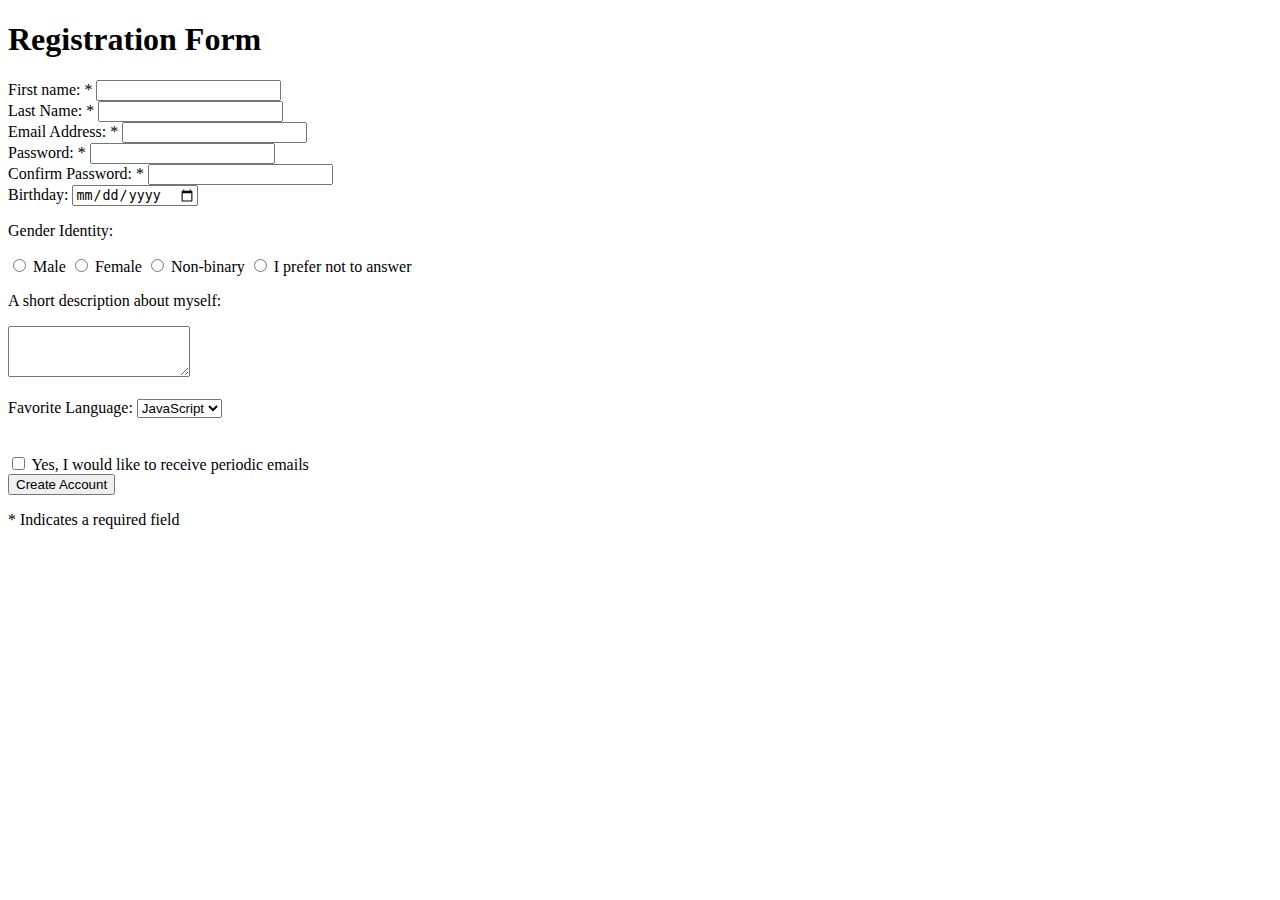
<file: index.html>
<!DOCTYPE html>
<html lang="en">
<head>
    <meta charset="UTF-8">
    <meta http-equiv="X-UA-Compatible" content="IE=edge">
    <meta name="viewport" content="width=device-width, initial-scale=1.0">
    <title>Registration Form</title>
</head>
<body>
    <h1>Registration Form</h1>
    <div>
        <label for="firstName">First name: *</label>
    <input type="text" name="firstName" id="firstName">
    </div>

    <div>
        <label for="lastName">Last Name: *</label>
        <input type="text" name="lastName" id="lastName">
    </div>
    
    <div>
        <label for="emailAddress">Email Address: *</label>
        <input type="email" name="emailAddress" id="emailAddress">
    </div>

    <div>
        <label for="password">Password: *</label>
        <input type="password" name="password" id="password">
    </div>

    <div>
        <label for="cPassword">Confirm Password: *</label>
        <input type="password" name="cPassword" id="cPassword">
    </div>

    <div>
        <label for="birthday">Birthday:</label>
        <input type="date" name="birthday" id="birthday">
    </div>

    <p>Gender Identity:</p>
    <input type="radio" name="Gender" value="Male" id="Male">
<label for="Male">Male<label>

<input type="radio" name="Gender" value="Female" id="Female">
<label for="Female">Female<label>

    <input type="radio" name="Gender" value="Non-binary" id="Non-binary">
<label for="Non-binary">Non-binary<label>

    <input type="radio" name="Gender" value="Idk" id="Idk">
    <label for="Idk">I prefer not to answer<label>

        <div>
            <p>A short description about myself:</p>
            <textarea name="comment" cols="20" rows="3"></textarea>
        </div>

    <br>

        <div>
            <label for="language">Favorite Language:</label>
            <select name="language">
                <option>JavaScript</option>
                <option>Python</option>
                <option>C#</option>
            </select>  
        </div>
    </br>
    <br>
        <div>
            <input type="checkbox" name="accept" id="accept">
<label for="accept">Yes, I would like to receive periodic emails<label>
        </div>
        
        <div>
            <input type="submit" value="Create Account" >
        </div>
        <p>* Indicates a required field</p>
</body>
</html>
</file>
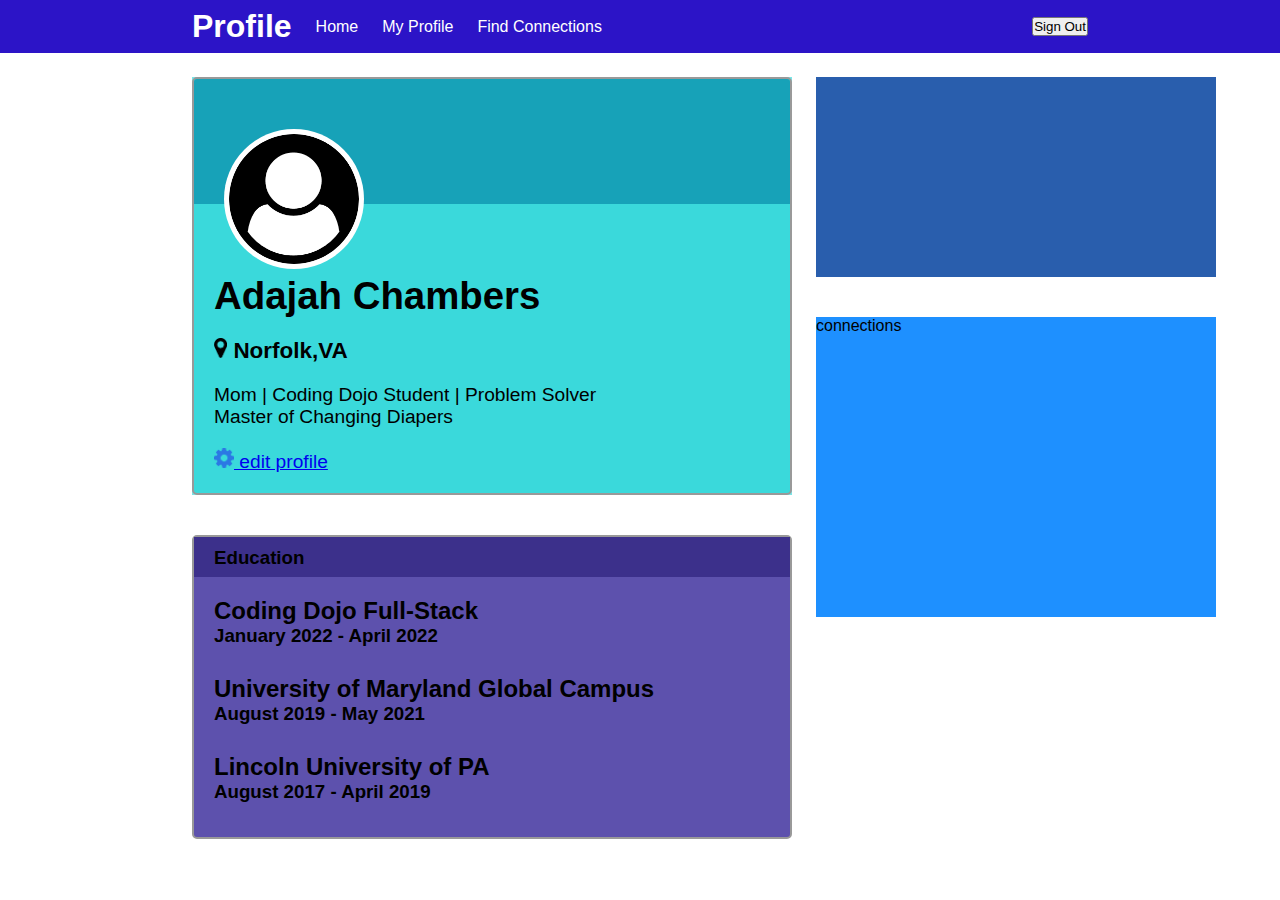
<file: Profile_Page/index.html>
<!DOCTYPE html>
<html lang="en">

<head>
    <meta charset="UTF-8">
    <meta name="viewport" content="width=device-width, initial-scale=1.0">
    <title>Profile Page</title>
    <link rel="stylesheet" href="style.css">
    <link rel="preconnect" href="https://fonts.gstatic.com">
    <link href="https://fonts.googleapis.com/css2?family=Roboto&display=swap" rel="stylesheet">
</head>

<body>
    
        <!-- header -->
        <header class="mb">
            <div class="container flexed-align-items-flex-center">
                <div class="menu-left flexed-align-items-flex-center">
                    <h1>Profile</h1>
                    <ul class="flexed-align-items-flex-center">
                        <li>Home</li>
                        <li>My Profile</li>
                        <li>Find Connections</li>
                    </ul>
                </div>
                <button>Sign Out</button>
            </div>
        </header>

        <!-- main start -->
        <div class="container flexed-align-items-flex-start">
            <main>
                <div class="card">
                    <!--user card start-->
                    <div class="user-card">
                        <div class="card-header">
                            <img src="./icons 2/user-circle.png" alt="user-circle" class="avatar-m">
                        </div>
                        <div class="card-body">
                            <h1>Adajah Chambers</h1>
                            <h3>
                                <img src="./icons 2/map-marker.png" alt="pin" class="icon-s"> 
                                Norfolk,VA
                            </h3>
                            <p>Mom | Coding Dojo Student | Problem Solver<br>
                            Master of Changing Diapers</p>
                            <p>
                                <a href="#">
                                    <img src="./icons 2/gear.png" alt="gear" class="icon-s"> 
                                    edit profile
                                </a>
                            </p>
                        </div>
                    </div>
                </div>
                <!--user card end-->
                <!--education start-->
                <div class="education">
                    <div class="education-header">
                        <h3>
                            Education
                        </h3>
                    </div>
                    <div class="education-body">
                        <h2>
                            Coding Dojo Full-Stack 
                        </h2>
                        <h3>
                            January 2022 - April 2022
                        </h3>
                        <h2>
                            <br>University of Maryland Global Campus <br>
                        </h2>
                        <h3>
                            August 2019 - May 2021
                        </h3>
                        <h2>
                            <br>Lincoln University of PA<br>
                        </h2>
                        <h3>
                            August 2017 - April 2019
                        </h3>

                    </div>
                </div>
            </main>
        <!--main end-->

        <!--aside start-->
            <aside>
                <div class="requests">
                    <!--<div class="requests-header">
                        <div class="circle-header">
                            <h3>
                                <span>2</span>Connection Requests
                            </h3>
                        </div>
                    </div>
                    <div class="requests-body">-->
                        <!--<img src="./icons 2/user-circle.png" alt="user-circle" class="avatar-r">
                        <h3>
                            <span>Todd E.</span>
                        </h3>
                            <img src="./icons 2/user-circle.png" alt="user-circle" class="avatar-r2">
                        <h3>
                            <span>Phil K.</span>
                        </h3>
                    </div>-->
                </div>
                <div class="connections">
                    <p>connections</p>
                </div>
            </aside>
        <!--aside end-->
        </div>
            
</body>

</html>
</file>
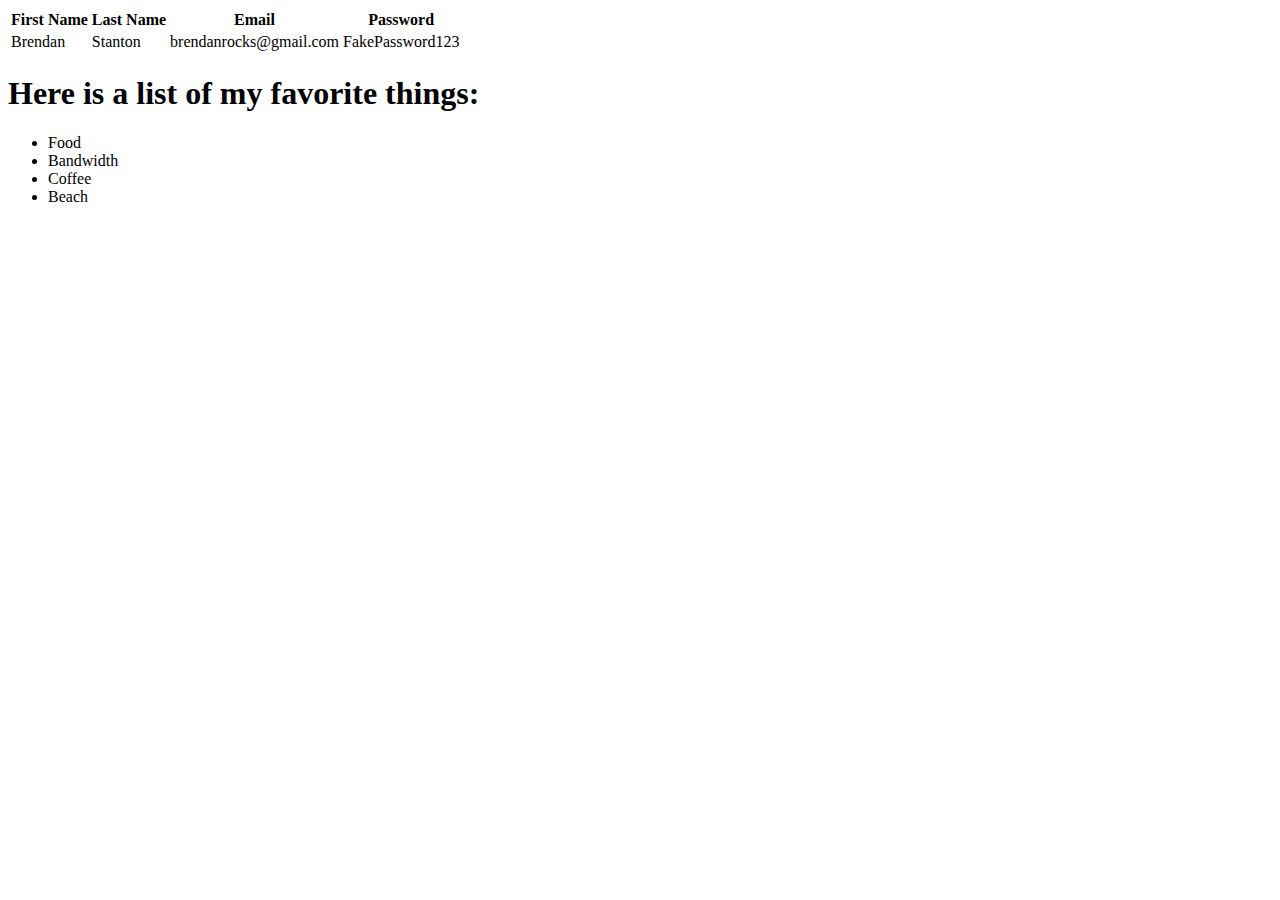
<file: part2.html>
<!DOCTYPE html>
<html>
    <head>
        <title>
            Basic II
        </title>
    </head>
    <body>
        <table> 
            <thead>
                <tr>
                    <th>First Name</th>
                    <th>Last Name</th>
                    <th>Email</th>
                    <th>Password</th>
                </tr>
            </thead>
            <tbody>
                <tr>
                    <td>Brendan</td>
                    <td>Stanton</td>
                    <td>brendanrocks@gmail.com</td>
                    <td>FakePassword123</td>
                </tr>
            </tbody>
        </table>
    <h1>Here is a list of my favorite things:</h1>
        <ul>
            <li>Food</li>
            <li>Bandwidth</li>
            <li>Coffee</li>
            <li>Beach</li>
        </ul>
    </body>
</html>
</file>
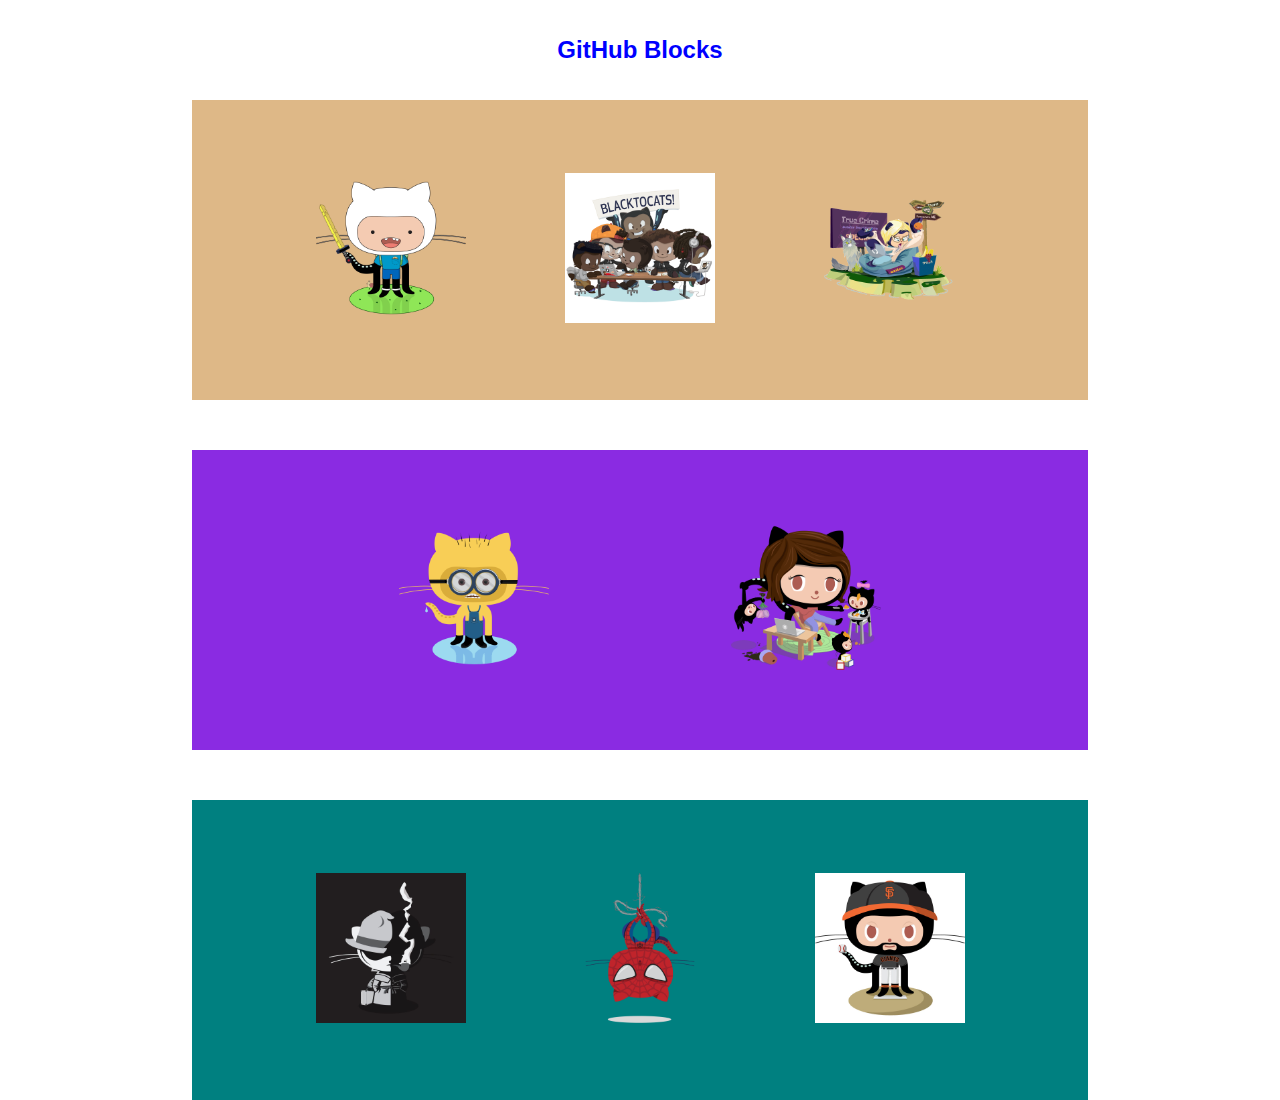
<file: GithubBlocks/Github_Blocks.html>
<!DOCTYPE html>
<html lang="en">

<head>
    <meta charset="UTF-8">
    <meta http-equiv="X-UA-Compatible" content="IE=edge">
    <meta name="viewport" content="width=device-width, initial-scale=1.0">
    <link rel="stylesheet" href="Github_Blocks.css">
    <title>Document</title>
</head>

<body>
    <div class="container">
        <h1>GitHub Blocks</h1>
        <div class="three-one">
            <div class="octo">
                <img src="./adventure-cat.png" alt="Adventure Time Cat">
            </div>
            <div class="octo">
                <img src="./blacktocats.png" alt="Black Cats">
            </div>
            <div class="octo">
            <img src="./Brennatocat.png" alt="True Crime Cat">
            </div>
        </div>

        <div class="two">
            <div class="octo2">
                <img src="./minion.png" alt="Minion Cat">
            </div>
            <div class="octo2">
                <img src="./momtocat.png" alt="Mom Cat">
            </div>
        </div>

        <div class="three-two">
            <div class="octo3">
                <img src="./privateinvestocat.jpeg" alt="PI Cat">
            </div>
            <div class="octo3">
                <img src="./spidertocat.png" alt="Spiderman Cat">
            </div>
            <div class="octo3">
                <img src="./wilson.jpeg" alt="Football Player">
            </div>
        </div>
    </div>
</body>
</file>
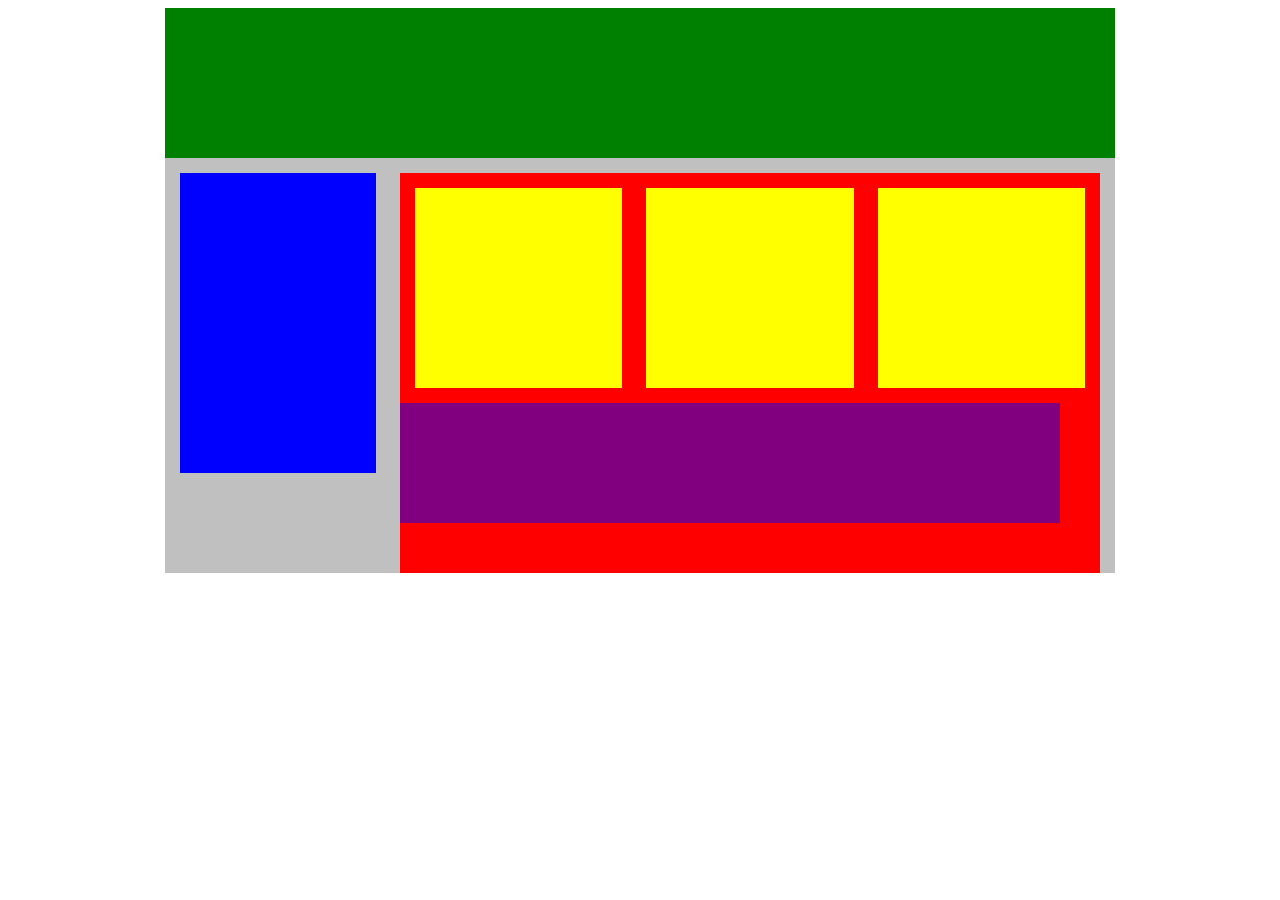
<file: PlottingOurBlocks/POB.html>
<!DOCTYPE html>
<html lang="en">

<head>
    <title>Position Practice</title>
    <link rel="stylesheet" type="text/css" href="POB.css">
</head>

<body>
    <div class="container">
        <div class="top-nav"></div>
        <div class="row">
            <div class="side-nav"></div>
            <div class="main">
                <div class="row">
                    <div class="sub-content"></div>
                    <div class="sub-content"></div>
                    <div class="sub-content"></div>
                </div>
                <div id="advertisement"></div>
            </div>
        </div>
    </div>
</body>

</html>
</file>
<file: Profile_Page/style.css>
* {
    margin: 0;
    padding: 0;
    font-family: 'Segoe UI', Tahoma, Geneva, Verdana, sans-serif;
}

/* styles to apply to body */
header {
    background-color: rgb(44, 20, 199);
    min-height: 25px;
    color: white;
    padding: .5rem 0;
}


.container {
    /*background-color: rgb(15, 153, 72);*/
    width: 70%;
    min-height: 25px;
    margin: 0 auto;
}

main {
    /*background-color: rgb(207, 40, 212);*/
    min-height: 200px;
    min-width: 600px;
}

aside {
    /*background-color: darkcyan;*/
    min-height: 200px;
    min-width: 400px;
}

.flexed-align-items-flex-start {
    display: flex;
    justify-content: space-between;
    align-items: flex-start;
    gap: 1.5rem;
}

.flexed-align-items-flex-center {
    display: flex;
    justify-content: space-between;
    align-items: center;
    gap: 1.5rem;
}

.mb {
    margin-bottom: 1.5rem;
}

header ul {
    list-style: none;
}

.menu-left {
    /*background-color: darkslategrey;*/
    min-height: 25px;
}

.card {
    background-color: rgba(0, 206, 209, 0.521);
    min-height: 300px;
    margin-bottom: 2.5rem;
    flex: 2;
    min-width: 600px;
}

.education {
    background-color: rgb(93, 81, 173);
    min-height: 300px;
    border: 2px solid #999;
    border-radius: 5px;
    flex: 2;

}

.requests {
    background-color: rgb(41, 94, 173);
    min-height: 200px;
    margin-bottom: 2.5rem;
    min-width: 400px;
    ;
}

.connections {
    background-color: dodgerblue;
    min-height: 300px;
}

.avatar-m {
    border-radius: 50%;
    background-color: #fff;
    height: 130px;
    padding: 5px;
    margin-top: 50px;
    margin-left: 30px;
}

.card-header {
    background-color: #17a2b8;
    height: 125px;
    margin-bottom: 70px;
}

.icon-s {
    height: 20px;
}

.card-body h1,
.card-body h2,
.card-body h3,
.card-body p {
    margin: 20px 0px;
    padding-left: 20px;
    ;
}

.user-card {
    background-color: rgba(0, 206, 209, 0.521);
    border: 2px solid #999;
    margin-bottom: 20px;
    border-radius: 5px;
    font-size: 1.2rem;
    overflow: hidden;

}

.education-header {
    background-color: rgb(60, 48, 139);
    min-height: 40px;
}

.education-header h3 {
    padding-top: 10px;
    padding-left: 20px;
}

.education-body {
    background-color: rgb(93, 81, 173);
    padding-top: 20px;
    padding-left: 20px;
}
</file>
<file: GithubBlocks/Github_Blocks.css>
* {
    margin: 0;
    padding: 0;
    box-sizing: border-box;
}

.container {
    width: 70%;
    margin: 0 auto;
}

h1 {
    text-align: center;
    color: blue;
    margin: 1.5em auto;
    font-size: 24px;
    font-family: Impact, Haettenschweiler, 'Arial Narrow Bold', sans-serif;
}

img {
    width: 150px;
}

.three-one {
    padding: 1.5em;
    min-height: 300px;
    display: flex;
    background-color: burlywood;
    justify-content: space-evenly;
    align-items: center;
    margin-bottom: 50px;
}

.two {
    padding: 1.5em;
    min-height: 300px;
    display: flex;
    background-color: blueviolet;
    justify-content: space-evenly;
    align-items: center;
    margin-bottom: 50px;
}

.three-two {
    padding: 1.5em;
    min-height: 300px;
    display: flex;
    background-color: teal;
    justify-content: space-evenly;
    align-items: center;
}
</file>
<file: PlottingOurBlocks/POB.css>
.container{
    width: 950px;
    background-color: silver;
    margin: 0px auto;
}
.top-nav {
    height: 150px;
    background-color: green;
}
.side-nav {
    height: 300px;
    width: 200px;
    background-color: blue;
}
.main {
    height: 400px;
    width: 700px;
    background-color: red;
}
.sub-content {
    height: 200px;
    width: 210px;
    background-color: yellow;
}
#advertisement {
    height: 120px;
    width: 660px;
    background-color: purple;
    float: center;
}
.row {
    /* TODO - what should go here? */
    display: flex;
    gap: 1.5em;
    margin: 15px;
}
</file>
